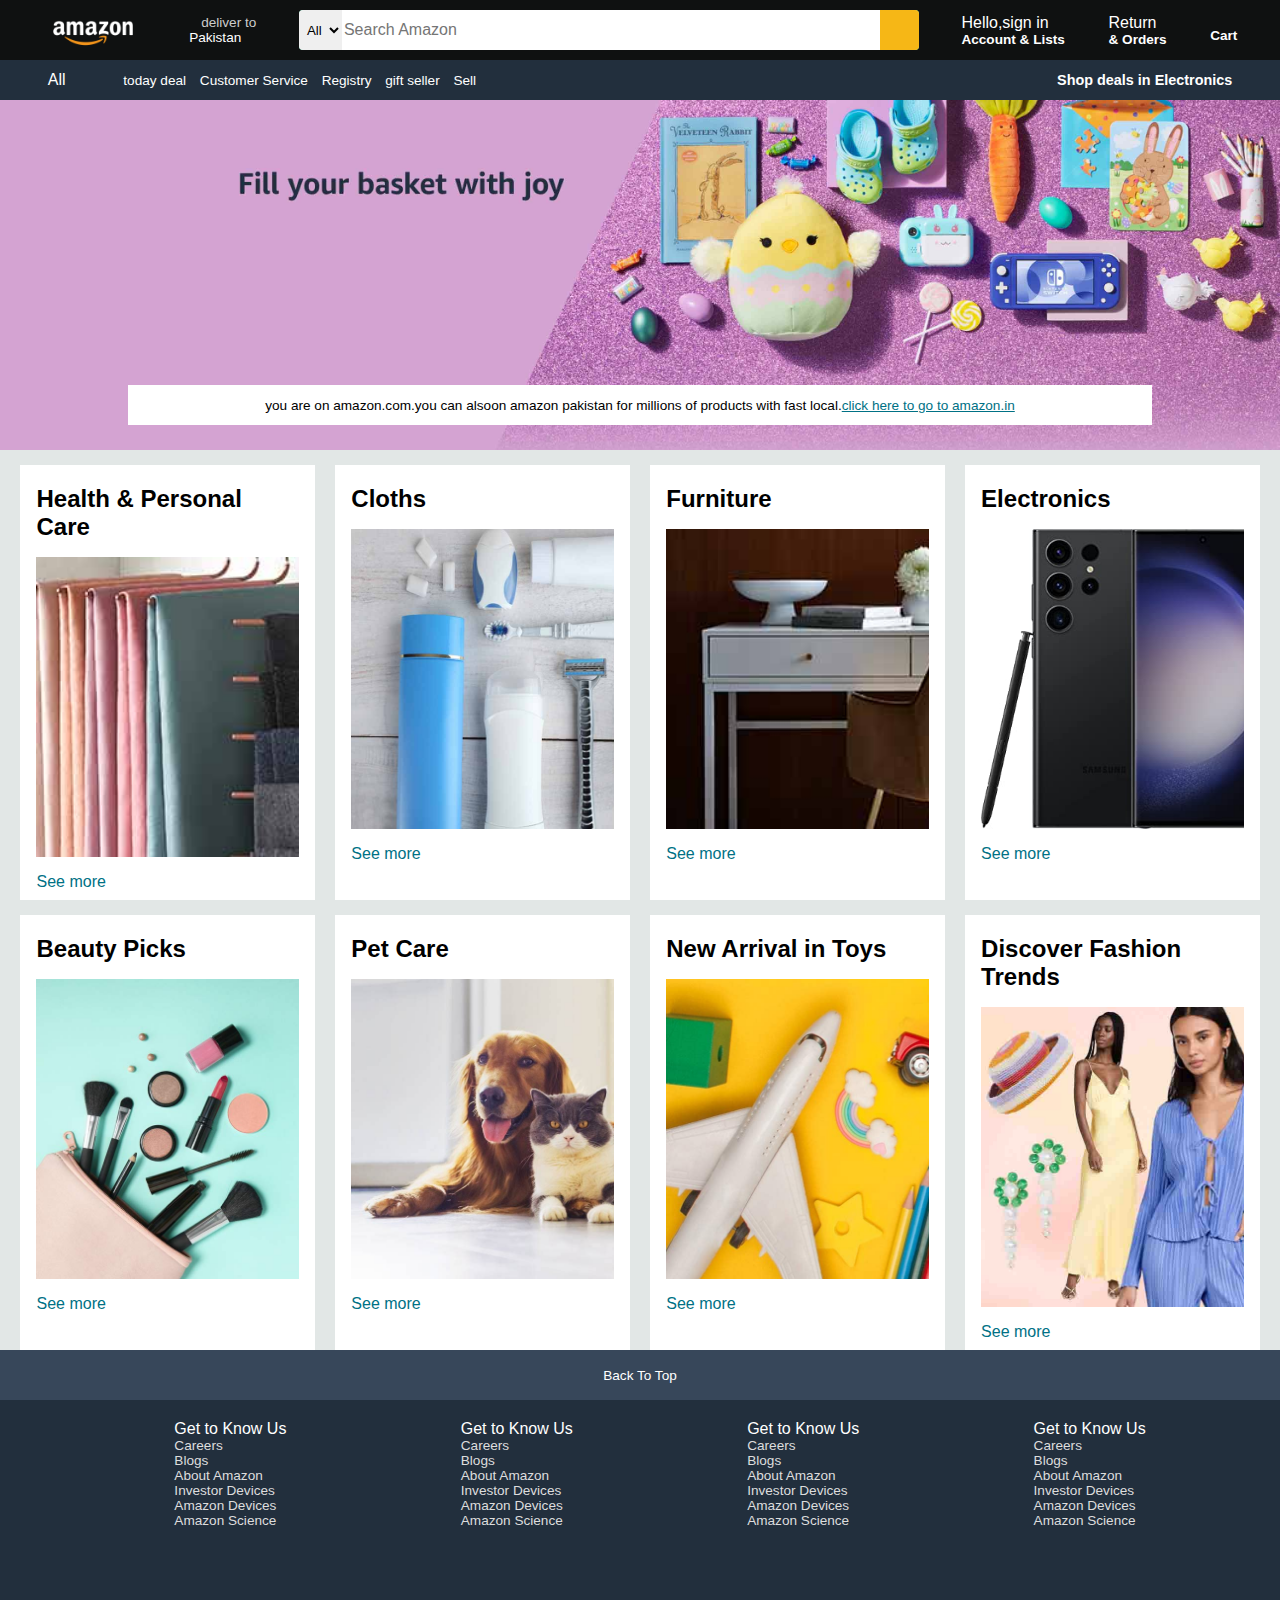
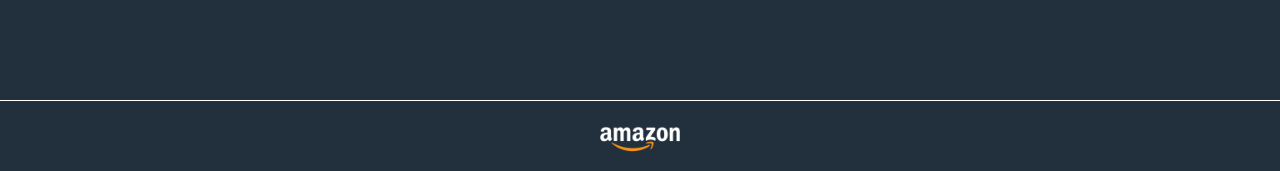
<file: index.html>
<!DOCTYPE html>
<html lang="en">
<head>
    <meta charset="UTF-8">
    <meta name="viewport" content="width=device-width, initial-scale=1.0">
    <title>Document</title>
    <link rel="stylesheet" href="style.css">
     <link rel="stylesheet" href="https://cdnjs.cloudflare.com/ajax/libs/font-awesome/6.5.1/css/all.min.css" integrity="sha512-DTOQO9RWCH3ppGqcWaEA1BIZOC6xxalwEsw9c2QQeAIftl+Vegovlnee1c9QX4TctnWMn13TZye+giMm8e2LwA==" crossorigin="anonymous" referrerpolicy="no-referrer" />
</head>
<body>
    <header>
        <div class="navbar">
            <div class="nav-logo border" >
                <div class="logo"></div>
                
            </div>
            <div class="nav_address border">
                <p class="add_first">deliver to</p>
            <div class="add_icon">
                <i class="fa-solid fa-location-dot"></i>
                
                <p class="add_sec">Pakistan</p>
                </div>
            
            </div>
            <div class="nav-search">
                <select class="search-select" name="" id="">
                    <option value="">All</option>
                </select>
                <input placeholder="Search Amazon" class="search-input">
                <div class="search-icon">
                    <i class="fa-solid fa-magnifying-glass"></i>

                </div>
            </div>
            <div class="nav-signin border">
                <p><span>Hello,sign in</span></p>
                <p class="nav-sec">Account & Lists</p>
            </div>
            <div class="nav-return border">
                <p><span>Return</span></p>
                <p class="nav-sec"> & Orders</p>
            </div>
            <div class="nav-cart border">
                <i class="fa-solid fa-cart-shopping"></i>
               Cart
            </div></div>
            <div class="panel">
                <div class="panel-all">
                    <i class="fa-solid fa-bars"></i>
                    
                    All</div>
            <div class="panel-opps">
               <a href="pages/today.html">today deal</a>
                <a href="pages/customer.html">Customer Service</a>
                <a href="pages/registry.html">Registry</a>
                <a href="pages/gift.html">gift seller</a>
                <a href="pages/sell.html">Sell</a>
            </div>
            <div class="panel-deals">Shop deals in Electronics

            </div>

            </div>
    
        
        
        
        
        
    </header>
    <div class="hero-section"> 
        <div class="hero-msg"><p>you are on amazon.com.you can alsoon amazon pakistan for millions of products with fast local.<a href="">click here to go to amazon.in</a></p></div>
    </div>
    <div class="shop-section">
    <div class="box1 box">
        <div class="box-content">
            <h2>Health & Personal Care</h2>
            <div class="box-img" style="background-image: url(images/box1_image.jpg);"></div>
            <p>See more</p>
        </div>
       
    </div>
    <div class="box2 box">  <div class="box-content">
        <h2>Cloths</h2>
        <div class="box-img" style="background-image: url(images/box2_image.jpg);"></div>
        <p>See more</p>
    </div></div>
    <div class="box3 box">  <div class="box-content">
        <h2> Furniture</h2>
        <div class="box-img" style="background-image: url(images/box3_image.jpg);"></div>
        <p>See more</p>
    </div></div>
    <div class="box4 box">  <div class="box-content">
        <h2>Electronics</h2>
        <div class="box-img" style="background-image: url(images/box4_image.jpg);"></div>
        <p>See more</p>
    </div></div>
    <div class="box1 box">
        <div class="box-content">
            <h2>Beauty Picks</h2>
            <div class="box-img" style="background-image: url(images/box5_image.jpg);"></div>
            <p>See more</p>
        </div>
       
    </div>
    <div class="box2 box">  <div class="box-content">
        <h2>Pet Care</h2>
        <div class="box-img" style="background-image: url(images/box6_image.jpg);"></div>
        <p>See more</p>
    </div></div>
    <div class="box3 box">  <div class="box-content">
        <h2>New Arrival in Toys</h2>
        <div class="box-img" style="background-image: url(images/box7_image.jpg);"></div>
        <p>See more</p>
    </div></div>
    <div class="box4 box">  <div class="box-content">
        <h2>Discover Fashion Trends</h2>
        <div class="box-img" style="background-image: url(images/box8_image.jpg);"></div>
        <p>See more</p>
    </div></div>
    </div>
    <footer>
        <div class="foot-panel1"> Back To Top</div>
        <div class="foot-panel2">
            <ul>
                <p>Get to Know Us</p>
                <a>Careers</a>
                <a>Blogs</a>
                <a>About Amazon</a>
                <a>Investor Devices</a>
                <a>Amazon Devices</a>
                <a>Amazon Science</a>

            </ul>
            <ul>
                <p>Get to Know Us</p>
                <a>Careers</a>
                <a>Blogs</a>
                <a>About Amazon</a>
                <a>Investor Devices</a>
                <a>Amazon Devices</a>
                <a>Amazon Science</a>

            </ul>
            <ul>
                <p>Get to Know Us</p>
                <a>Careers</a>
                <a>Blogs</a>
                <a>About Amazon</a>
                <a>Investor Devices</a>
                <a>Amazon Devices</a>
                <a>Amazon Science</a>

            </ul>
            <ul>
                <p>Get to Know Us</p>
                <a>Careers</a>
                <a>Blogs</a>
                <a>About Amazon</a>
                <a>Investor Devices</a>
                <a>Amazon Devices</a>
                <a>Amazon Science</a>

            </ul>
        </div>
        <div class="foot-panel3">
            <div class="logo"></div>
        </div>
        
    </footer>
    
</body>
</html>
</file>
<file: style.css>
*{
    margin: 0;
    font-family:Arial ;
    border: border-box;
}
.navbar{
    height: 60px;
    background-color: #0f1111;
    color: white;
    display: flex;
    align-items: center;
    justify-content: space-evenly;
}
.nav-logo{
    height: 50px;
    width: 100px;
}


.logo{
    background-image: url("images/amazon_logo.png");
    height: 50px; 
    width: 100%;
    background-size: cover;

}
.border{
    border: 1.5px solid transparent;
}
.border:hover{
    border:1.5px solid white
}
/* box 2 */
.add_first{
    color: #cccccc;
    font-size: 0.85rem;
    margin-left: 15px;
}
.add_sec{
    font-size: 0.85rem;
    margin-left:3px ;

}
.add_icon{
    display: flex;
    align-items: center;
}
/* box 3 */
.nav-search{
    display: flex;
    justify-content: space-evenly;
    background-color: aquamarine;
    width: 620px;
    height: 40px;
    border-radius: 4px;
}
.search-select{
    background: color #f3f3f3; 
    width: 50px;
    text-align: center;  
    border-top-left-radius:4px ;
    border-bottom-left-radius: 4px;
    border: none;
    

}
.search-input{
    width: 100%;
    font-size: 1rem;
    border: none;

}
.search-icon{
    width: 45px;
    display: flex;
    justify-content: center;
    align-items: center;
    font-size: 1.2rem;
    background-color: rgb(246, 183, 22);
    border-top-right-radius:4px;
    border-bottom-right-radius:4px ;
    color: #0f1111;


}
.nav-search:hover{
    border: 2px solid orange;
}
/* box 4 */
.span{
    font: size 0.7rem; 
}
.nav-sec{
    font-size: 0.85rem;
    font-weight: 700;
}
/* box 6 */
.nav-cart i {
    font-size: 30px;

}.nav-cart{font-size:0.85rem ;
    font-weight: 700;}

/* }panel */
.panel{display: flex;
    height: 40px;
    background-color: #222f3d;
    color: white;
    align-items: center;
    justify-content:space-evenly ;

}
.panel-opps p{
    display: inline;
    margin-left: 15px;
}
.panel-opps{width: 70%;
    font-size: 0.85rem;
}
.panel-opps a{
    text-decoration: none;
    color: white;
    margin-left: 10px;
}
.panel-deals{
    font-size: 0.9rem;
    font-weight: 700;}

/* }hero section */
.hero-section{
    background-image: url( images/71KfZkbgStL._SX3000_.jpg);
    height: 350px;
    background-size: cover;
    display: flex;
    justify-content:center ;align-items: flex-end;
}
.hero-msg{
    background-color: white;color: black;
    height: 40px;
    display: flex;
    align-items: center;
    justify-content: center;
    font-size: 0.85rem;
    bottom: 25px;
    width: 80%;
    margin-bottom: 25px;

}
.hero-msg a{ color: #007185;

}
/* shop section */
.shop-section{display: flex;
    flex-wrap: wrap;
    justify-content: space-evenly;
    background-color: #e2e7e6;

}
.box{
    /* border: 2px solid  black; */
    height: 400px;
    width: 23%; 
    background-color: white;
    padding: 20px 0px 15px;margin-top: 15px;

}
.box-img{
    height: 300px;
    background-size: cover;
    margin-top: 1rem;
    margin-bottom: 1rem;


}
.box-content{
    margin-left: 1rem;
    margin-right: 1rem;
}
.box-content p{
    color:#007185 ;
}
/* footer */
.foot-panel1{
    background-color: #37475a;
    color: white;
    height: 50px;
    display: flex;
    justify-content:center ;
    align-items: center;
    font-size: 0.85rem;
}
.foot-panel2{
    background-color: #222f3d;
    color:white;
    height: 300px;
    display: flex;
    justify-content:space-evenly ;

}
ul{margin-top: 20px;

}
ul a{
    display: block;
    font-size: 0.85rem;
    color: #dddddd;
}
.foot-panel3{
    background-color: #222f3d;
    color: white;
    border-top:0.5px solid white ;
    height: 70px;
    display: flex;
    justify-content: center;
    align-items: center;
}
.logo{
    background-image: url("images/amazon_logo.png");
    height: 50px; 
   
    background-size: cover;
    width: 100px;

}
</file>
